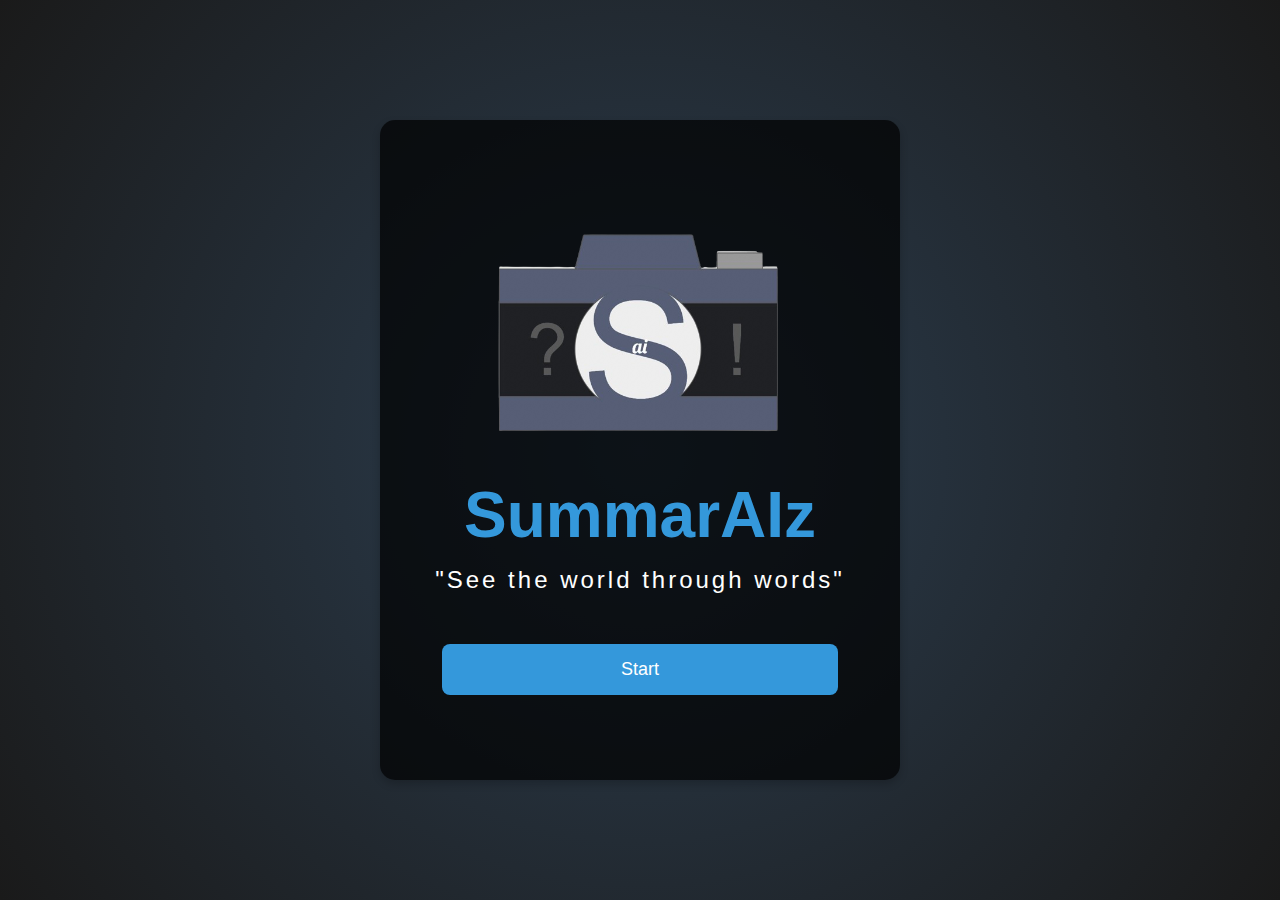
<file: index.html>
<!DOCTYPE html>
<html lang="en">
<head>
    <meta charset="UTF-8">
    <meta name="viewport" content="width=device-width, initial-scale=1.0">
    <title>SummarAIz - Main</title>
    <style>
        body {
            font-family: 'Arial', sans-serif;
            margin: 0;
            padding: 0;
            display: flex;
            align-items: center;
            justify-content: center;
            min-height: 100vh;
            overflow: hidden;
            background: radial-gradient(circle at 50% 50%, #2c3e50, #1a1a1a);
            transition: background 0.5s ease-in-out;
        }
    
        #title-container {
            text-align: center;
            background-color: rgba(0, 0, 0, 0.7);
            border-radius: 15px;
            width: 480px;
            height: 620px;
            padding: 20px;
            margin: 10px;
            box-shadow: 0 4px 8px rgba(0, 0, 0, 0.2);
    
            display: flex;
            align-items: center;
        }
    
        .saiimage {
            width: 70%;
            border-radius: 0px;
            /* box-shadow: 0 4px 8px rgba(0, 0, 0, 0.2); */
            margin-bottom: 5px;
        }
    
        h1 {
            color: #3498db;
            font-size: 4em;
            margin: 10px 0px -10px 0px;
            max-width: 500px;
        }
    
        p {
            font-size: 1.5em;
            color: #fff;
            margin-bottom: 30px;
            max-width: 500px;
            margin-left: 10px;
            margin-right: 10px;
            letter-spacing: 3px;
        }
    
        #start-button {
            padding: 15px 30px;
            margin-top: 20px;
            width: 70%;
            font-size: 18px;
            background-color: #3498db;
            color: #fff;
            border: none;
            border-radius: 8px;
            cursor: pointer;
            transition: background-color 0.3s;
            text-decoration: none;
            display: inline-block;
        }
    
        #start-button:hover {
            background-color: #2980b9;
        }
    </style>
    
    <script>
        document.addEventListener("mousemove", function(e) {
            var x = e.clientX / window.innerWidth - 0.5;
            var y = e.clientY / window.innerHeight - 0.5;
            document.body.style.background = 'radial-gradient(circle at ' + (x * 100 + 50) + '% ' + (y * 100 + 50) + '%, #3498db, #9b59b6)';
        });
    </script>
</head>
<body>
    <div id="title-container">
        <div>
            <img src="sai.png" alt="SummarAIze Logo" class="saiimage">
            <h1>SummarAIz </h1>
            <p>"See the world through words"</p>
            <a href="camera.html" id="start-button">Start</a> <br>
        </div>
    </div>
</body>
</html>
</file>
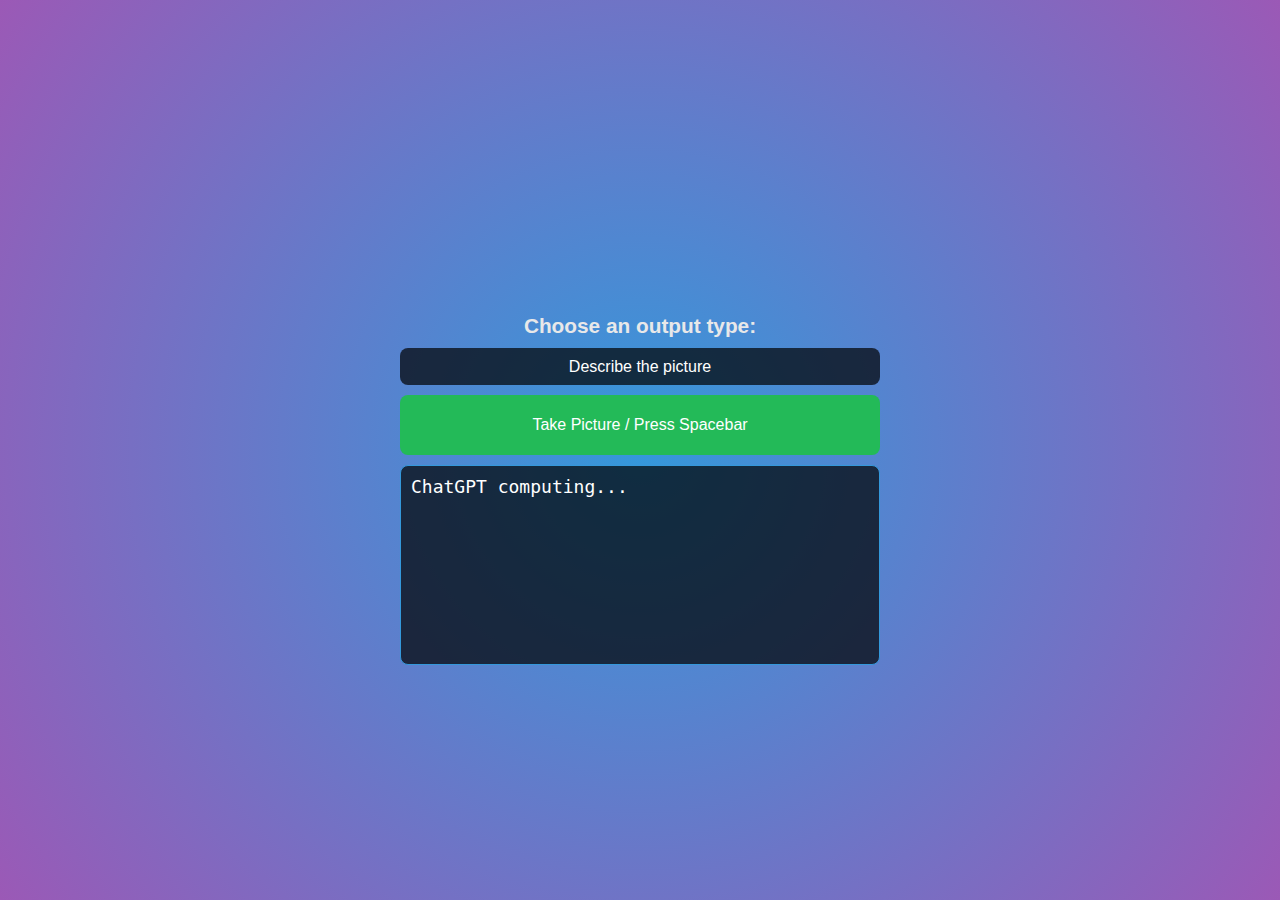
<file: camera.html>
<!DOCTYPE html>
<html lang="en">
<head>
    <meta charset="UTF-8">
    <meta name="viewport" content="width=device-width, initial-scale=1.0">
    <title>SummarAIz</title>
    <style>
        body {
            font-family: 'Arial', sans-serif;
            margin: 0;
            padding: 0;
            display: flex;
            align-items: center;
            justify-content: center;
            min-height: 100vh;
            background: radial-gradient(circle at 50% 50%, #3498db, #9b59b6);
            overflow: hidden;
        }

        #title-container {
            /* display: flex; */
            flex-direction: column;
            align-items: center;
            justify-content: center;
            width: 480px;
            height: 620px;
            overflow: scroll;
            text-align: center;
        }

        video {
            width: 100%;
            max-width: 640px;
            height: auto;
            border-radius: 8px;
            margin-bottom: 20px;
        }

        label {
            font-size: 1.3em;
            font-weight: bold;
            color: rgb(232, 232, 233);
        }

        select {
            text-align: center;
            margin-top: 10px;
            padding: 10px;
            font-size: 16px;
            background-color: rgba(0, 0, 0, 0.7);
            width: 100%;
            /* height: 60px; */
            color: #fff;
            border: none;
            border-radius: 8px;
            cursor: pointer;
            transition: background-color 0.3s;
            appearance: none;
        }

        select:hover {
            background-color: #2980b9;
        }

        button, .pageLink {
            margin-top: 10px;
            padding: 10px;
            font-size: 16px;
            background-color: #23ba58;
            width: 100%;
            height: 60px;
            color: #fff;
            border: none;
            border-radius: 8px;
            cursor: pointer;
            transition: background-color 0.3s;
        }

        #but {
            background-color: #8ea9ba;
            height: auto;
        }

        .pageLink {
            width: auto;
            height: auto;
            margin-top: 20px;
            background-color: #2e678d;
            text-align: center;
        }
        
        a {
            text-decoration: none;
            color: inherit;
            margin-bottom: 40px;
        }

        button:hover, .pageLink:hover {
            background-color: #2980b9;
        }

        canvas {
            /* Hide the canvas by default */
            display: none;
            width: 99%;
            margin-top: 10px;
            border-radius: 8px;
        }

        textarea {
            margin: 10px 0px 10px 0px;
            padding: 10px;
            font-size: 18px;
            width: 100%;
            max-width: 640px;
            height: 200px;
            border: 1px solid #3498db;
            border-radius: 8px;
            resize: none;
            box-sizing: border-box;
            color: white;
            background-color: rgba(0, 0, 0, 0.7);

        }

        textarea:focus {
            outline: none;
            border-color: #2980b9;
        }
    </style>
    <!-- <link rel="stylesheet" href="style.css"> -->
    <script src="index.js" defer></script>

    <script>
        document.addEventListener("mousemove", function(e) {
            var x = e.clientX / window.innerWidth - 0.5;
            var y = e.clientY / window.innerHeight - 0.5;
            document.body.style.background = 'radial-gradient(circle at ' + (x * 100 + 50) + '% ' + (y * 100 + 50) + '%, #3498db, #9b59b6)';
        });
    </script>
</head>

<body>
    <div id="title-container">
        <video id="vid" autoplay></video>
        
        <label for="outputType">Choose an output type:</label>
        <select name="outputType" id="outputType">
            <option value="what is this image?">Describe the picture</option>
            <option value="summarize the text">Summarize text</option>
        </select>
        <button class="snap takePicture">Take Picture / Press Spacebar</button>
        <canvas width="640" height="480"></canvas>
        <textarea name="chatGPTOutput" id="chatGPTOutput" readonly>ChatGPT computing...</textarea>
    </div>
</body>
</html>
</file>
